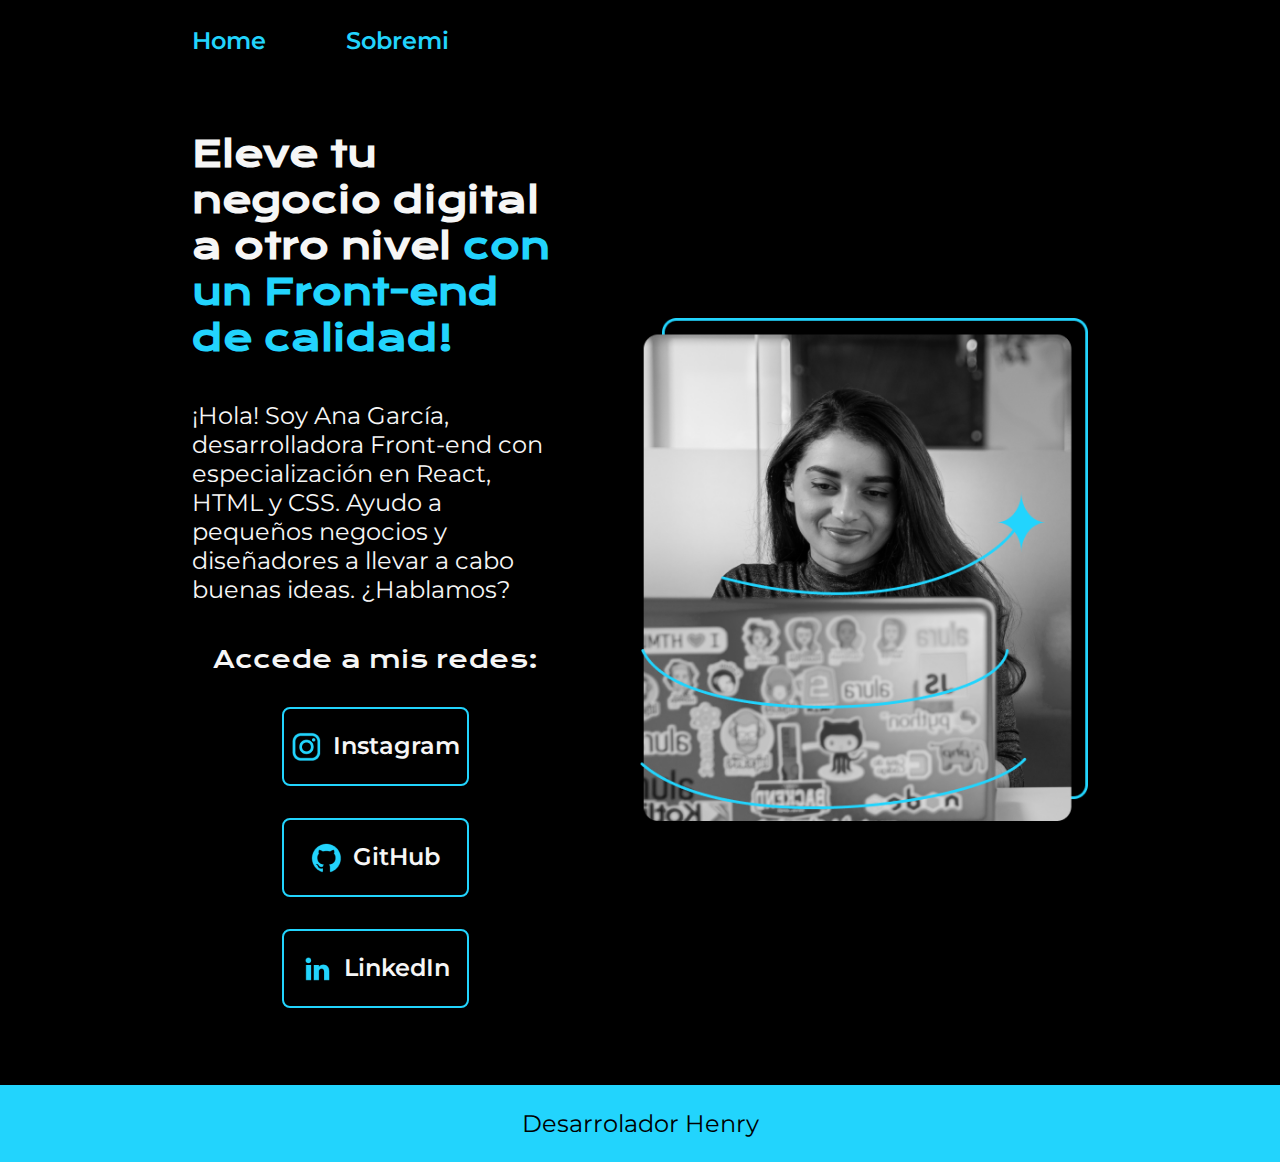
<file: index.html>
<!DOCTYPE html>
<html lang="es-mx">
<head>
    <meta charset="UTF-8"> 
    <meta http-equiv="X-UA-Compatible" content="IE=edge">
    <meta name="viewport" content="width=device-width, initial-scale=1.0">
    <title>Portafolio</title>
    <link rel="stylesheet" href="./style/style.css">

</head>
<body>
    <header class="Header">
        <nav class="header__menu">
            <a class="header__menu__link" href="index.html">Home</a>
            <a class="header__menu__link" href="About.html">Sobremi</a>
        </nav>
    </header>

    <main class="presentacion">
        <section class="presentacion__contenido">
            <h1 class="presentacion__contenido__titulo">
                Eleve tu negocio digital a otro nivel 
                <strong class="titulo-destaque">con un Front-end de calidad!
                </strong></h1>
                <p class="presentacion__contenido__texto">¡Hola! Soy Ana García, desarrolladora Front-end con
                    especialización en React, HTML y CSS. Ayudo a pequeños
                    negocios y diseñadores a llevar a cabo buenas ideas.
                    ¿Hablamos?

                </p>
                <div class="presentacion__enlaces">
                    <h2 class="presentacion__enlaces__subtitulos">Accede a mis redes:</h2>
                    <a class="presentacion__enlaces__link" href="https://instagram.com/">
                    <img src="./img/instagram.png" target="_blank">Instagram</a>
                    <a class="presentacion__enlaces__link" href="https://github.com/">
                        <img src="./img/github.png" target="_blank">GitHub</a>
                        <a class="presentacion__enlaces__link" href="https://linkedin.com/">
                        <img src="./img/linkedin.png" target="_blank">LinkedIn</a>

                </div>
               
        </section>
            <img class="Presentacion___imagen" src="./img/Imagem.png" alt="Foto de Ana García desarrolando un proyecto">
    </main>
    <footer class="footer">
        <p>Desarrolador Henry</p>
    </footer>
</body>
</html>
</file>
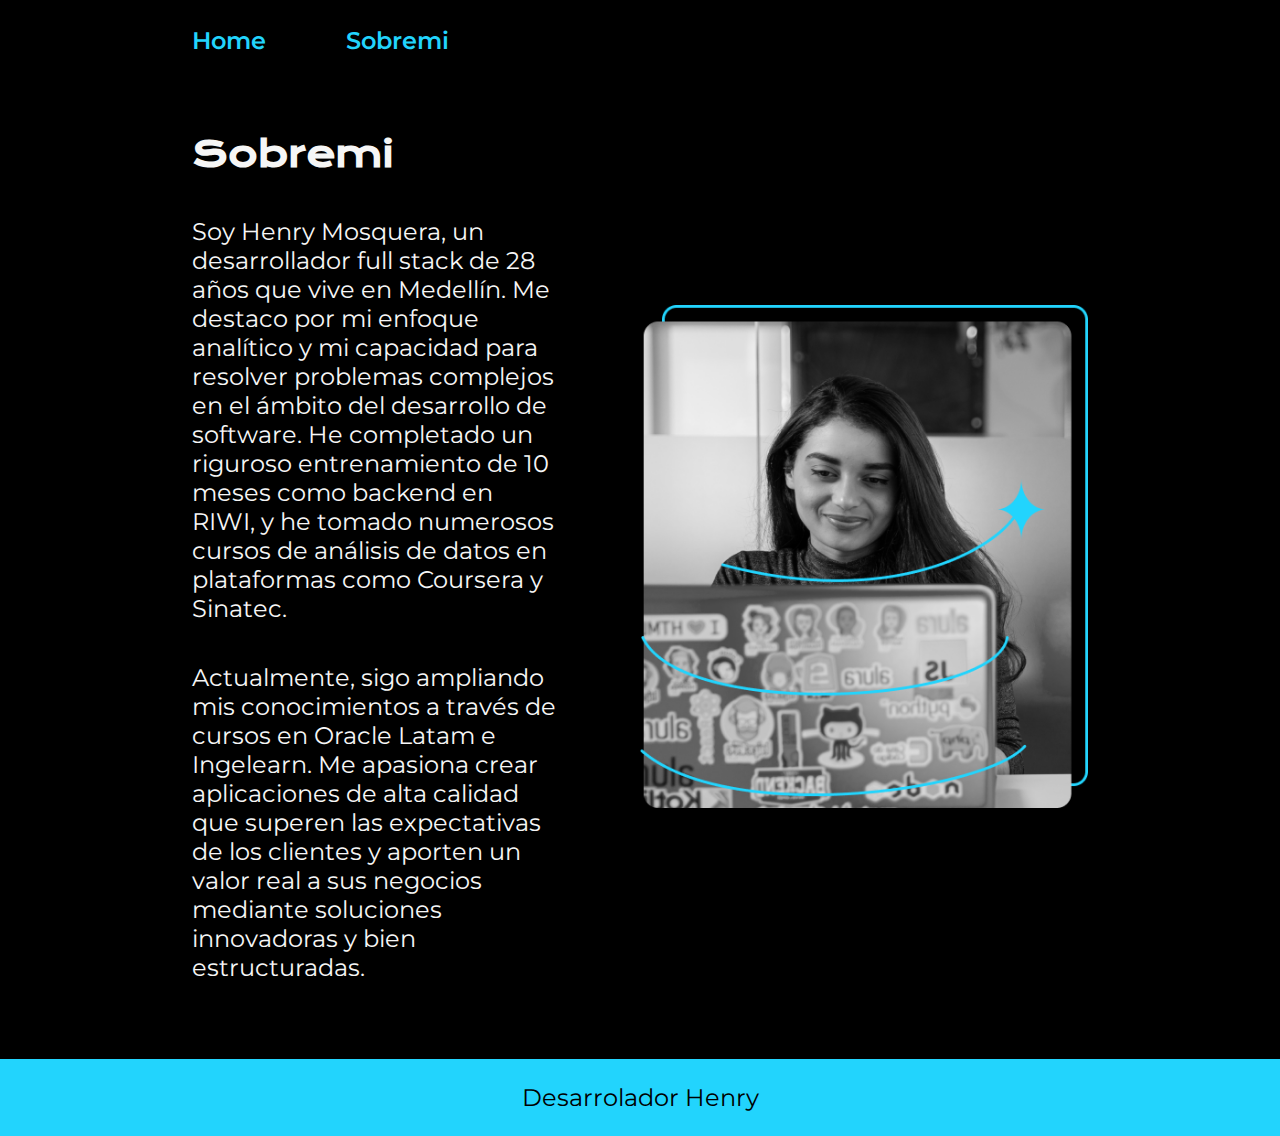
<file: About.html>
<!DOCTYPE html>
<html lang="es-mx">
<head>
    <meta charset="UTF-8">
    <meta name="viewport" content="width=device-width, initial-scale=1.0">
    <link rel="stylesheet" href="./style/style.css">
    <title>Sobremi</title>
</head>
<body>
    <header class="Header">
        <nav class="header__menu">
            <a class="header__menu__link" href="index.html">Home</a>
            <a class="header__menu__link" href="About.html" target="_blank">Sobremi</a>
        </nav>
    </header>
<main class="presentacion">
    <section class="presentacion__contenido">
        <h1 class="presentacion__contenido__titulo">Sobremi</h1>
        <p class="presentacion__contenido__texto">Soy Henry Mosquera, un desarrollador full stack de 28 años que vive en Medellín. Me destaco por mi enfoque analítico y mi capacidad para resolver problemas complejos en el ámbito del desarrollo de software. He completado un riguroso entrenamiento de 10 meses como backend en RIWI, y he tomado numerosos cursos de análisis de datos en plataformas como Coursera y Sinatec. </p>
        <p class="presentacion__contenido__texto">Actualmente, sigo ampliando mis conocimientos a través de cursos en Oracle Latam e Ingelearn. Me apasiona crear aplicaciones de alta calidad que superen las expectativas de los clientes y aporten un valor real a sus negocios mediante soluciones innovadoras y bien estructuradas.
        </p >
    </section>
   
        <img class="Presentacion___imagen" src="./img/Imagem.png" alt="Foto de Ana García desarrolando un proyecto">
</main>
    <footer class="footer">
        <p>Desarrolador Henry</p>
    </footer>
    
</body>
</html>
</file>
<file: style/style.css>
@import url('https://fonts.googleapis.com/css2?family=Krona+One&family=Montserrat:wght@400;600&display=swap');

:root{
    --color-principal: #000000;
    --color-secundario: #F6F6F6;
    --color-terciario: #22D4FD;

    --fuente-Montserrat: 'Montserrat', sans-serif;
    --fuente-Krona: 'Krona One', sans-serif;
}





* {
    padding: 0;
    margin:0;
}

body{
  /*  height: 100vh;*/  
    box-sizing: border-box;
    background-color: var(--color-principal);
    color:var(--color-secundario);
}


.titulo-destaque {
    color:var(--color-terciario); 
}

.presentacion {
    padding: 6% 15%;
    display: flex;
    align-items: center;
    justify-content: space-between;
    gap: 82px;
}

.presentacion__contenido{
    width: 50%;
    display: flex;
    flex-direction: column;
    gap: 40px;
}

.presentacion__contenido__titulo{
    font-size: 2.25rem;
    font-family: 'Krona One', sans-serif;
}

.presentacion__contenido__texto{
    font-size: 1.5rem;
    font-family: var(--fuente-Montserrat)
}

.presentacion__enlaces{
    display: flex;
    justify-content: space-between;
    flex-direction: column;
    align-items: center;
    gap: 32px;
}

.presentacion__enlaces__subtitulos{
    font-family: var(--fuente-Krona);
    font-size: 1.5rem;
    font-weight: 400;

}



.presentacion__enlaces__link{
    width: 50%;
    text-align: center;
    border-radius: 8px;
    font-size: 1.5rem;
    font-weight: 600;
    padding: 21.5px 0;
    text-decoration: none;
    color: var(--color-secundario);
    font-family: var(--fuente-Montserrat);
    border : 2px solid #22D4fD;
    display: flex;
    justify-content: center;
    gap: 10px;
}

.presentacion__enlaces__link:Hover{
    background-color: #272727;
}

.footer{
    background-color: #22D4fD;
    padding: 1.5rem;
    color: #000000;
   text-align: center;
    font-family: 'Montserrat', sans-serif;
    font-size: 1.5rem;
    font-weight: 400;

}

.Header{
    padding: 2% 0% 0% 15%;
    
    
}

.header__menu{
display:flex;
gap: 80px;

}
.header__menu__link{
    font-family: 'Montserrat', sans-serif;
    font-size: 1.5rem;
    font-weight: 600;
    color: #22D4fD;
    text-decoration: none;
}

.Presentacion___imagen{
    width: 50%;
}

@media (max-width: 1200px) {
    .Header{
        padding: 10%;
    }
    .header__menu{
        justify-content: center;
    }

.presentacion{
    flex-direction: column-reverse;  
  padding: 5%;}

  .presentacion__contenido{
    width: auto;
  }

  }
</file>
